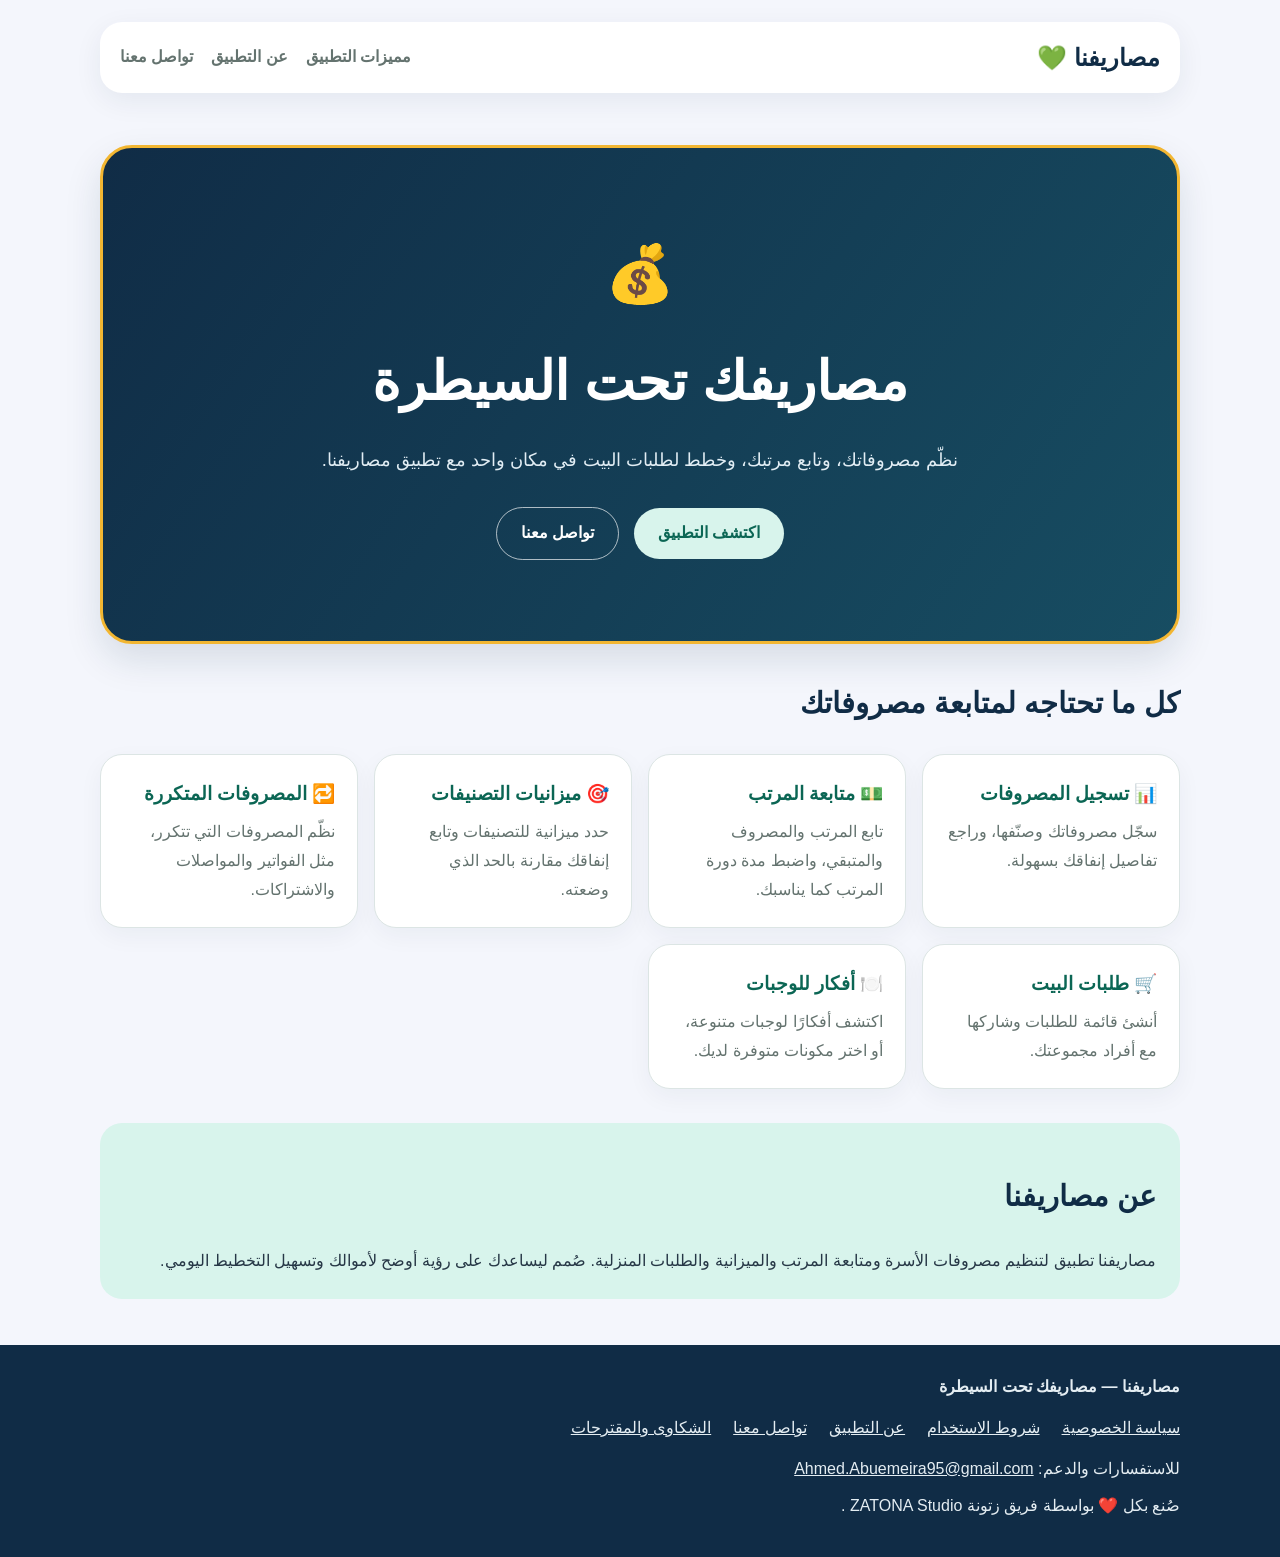
<file: index.html>
<!doctype html>
<html lang="ar" dir="rtl">
<head>
  <meta charset="utf-8">
  <meta name="viewport" content="width=device-width, initial-scale=1">
  <meta name="description" content="مصاريفنا يساعدك على تنظيم مصروفاتك ومتابعة مرتبك وطلبات البيت بسهولة.">
  <title>مصاريفنا | مصاريفك تحت السيطرة</title>

  <style>
    :root {
      --navy: #102c46;
      --green: #0b6654;
      --mint: #d8f4ec;
      --gold: #f2b632;
      --page: #f4f6fc;
      --text: #263746;
      --muted: #64736f;
      --white: #fff;
    }

    * { box-sizing: border-box; }

    body {
      margin: 0;
      background: var(--page);
      color: var(--text);
      font-family: Tahoma, Arial, sans-serif;
      line-height: 1.8;
    }

    a { color: inherit; }

    .container {
      width: min(1080px, 92%);
      margin: auto;
    }

    header {
      padding: 22px 0;
    }

    nav {
      display: flex;
      align-items: center;
      justify-content: space-between;
      gap: 18px;
      flex-wrap: wrap;
      background: var(--white);
      padding: 14px 20px;
      border-radius: 22px;
      box-shadow: 0 8px 28px #102c4612;
    }

    .brand {
      color: var(--navy);
      font-size: 1.5rem;
      font-weight: 800;
      text-decoration: none;
    }

    .brand span { color: var(--green); }

    .nav-links {
      display: flex;
      gap: 18px;
      flex-wrap: wrap;
    }

    .nav-links a {
      color: var(--muted);
      text-decoration: none;
      font-weight: 700;
    }

    .nav-links a:hover { color: var(--green); }

    .hero {
      margin: 30px 0;
      padding: clamp(32px, 7vw, 76px);
      color: var(--white);
      background: linear-gradient(125deg, var(--navy), #174d62);
      border: 3px solid var(--gold);
      border-radius: 32px;
      box-shadow: 0 16px 36px #102c4620;
      text-align: center;
    }

    .hero .icon { font-size: 3.5rem; }

    h1 {
      margin: 8px 0;
      font-size: clamp(2rem, 5vw, 3.4rem);
    }

    .hero p {
      max-width: 680px;
      margin: 12px auto 26px;
      color: #e1edf4;
      font-size: 1.15rem;
    }

    .button {
      display: inline-block;
      margin: 5px;
      padding: 11px 24px;
      border-radius: 999px;
      background: var(--mint);
      color: var(--green);
      font-weight: 800;
      text-decoration: none;
    }

    .button.secondary {
      background: transparent;
      color: var(--white);
      border: 1px solid #ffffffa8;
    }

    section { margin: 34px 0; }

    h2 {
      color: var(--navy);
      font-size: 1.8rem;
    }

    .features {
      display: grid;
      grid-template-columns: repeat(auto-fit, minmax(220px, 1fr));
      gap: 16px;
    }

    .card {
      padding: 22px;
      background: var(--white);
      border: 1px solid #dce5e4;
      border-radius: 22px;
      box-shadow: 0 8px 24px #102c460c;
    }

    .card h3 {
      margin: 0 0 8px;
      color: var(--green);
    }

    .card p { margin: 0; color: var(--muted); }

    .about {
      padding: 24px;
      background: var(--mint);
      border-radius: 22px;
    }

    .about p { margin-bottom: 0; }

    footer {
      margin-top: 46px;
      padding: 28px 0;
      color: #e4edf2;
      background: var(--navy);
    }

    .footer-links {
      display: flex;
      gap: 14px 22px;
      flex-wrap: wrap;
      margin: 12px 0;
    }

    .footer-links a { color: #e4edf2; }

    footer p { margin: 8px 0; }

    @media (max-width: 600px) {
      nav { justify-content: center; }
      .nav-links { justify-content: center; }
      .hero { border-radius: 24px; }
    }
  </style>
</head>

<body>
  <header class="container">
    <nav aria-label="القائمة الرئيسية">
      <a class="brand" href="index.html">مصاريفنا <span>💚</span></a>

      <div class="nav-links">
        <a href="#features">مميزات التطبيق</a>
        <a href="about.html">عن التطبيق</a>
        <a href="contact.html">تواصل معنا</a>
      </div>
    </nav>
  </header>

  <main class="container">
    <section class="hero">
      <div class="icon" aria-hidden="true">💰</div>
      <h1>مصاريفك تحت السيطرة</h1>
      <p>
        نظّم مصروفاتك، وتابع مرتبك، وخطط لطلبات البيت في مكان واحد
        مع تطبيق مصاريفنا.
      </p>
      <a class="button" href="about.html">اكتشف التطبيق</a>
      <a class="button secondary" href="contact.html">تواصل معنا</a>
    </section>

    <section id="features">
      <h2>كل ما تحتاجه لمتابعة مصروفاتك</h2>

      <div class="features">
        <article class="card">
          <h3>📊 تسجيل المصروفات</h3>
          <p>سجّل مصروفاتك وصنّفها، وراجع تفاصيل إنفاقك بسهولة.</p>
        </article>

        <article class="card">
          <h3>💵 متابعة المرتب</h3>
          <p>تابع المرتب والمصروف والمتبقي، واضبط مدة دورة المرتب كما يناسبك.</p>
        </article>

        <article class="card">
          <h3>🎯 ميزانيات التصنيفات</h3>
          <p>حدد ميزانية للتصنيفات وتابع إنفاقك مقارنة بالحد الذي وضعته.</p>
        </article>

        <article class="card">
          <h3>🔁 المصروفات المتكررة</h3>
          <p>نظّم المصروفات التي تتكرر، مثل الفواتير والمواصلات والاشتراكات.</p>
        </article>

        <article class="card">
          <h3>🛒 طلبات البيت</h3>
          <p>أنشئ قائمة للطلبات وشاركها مع أفراد مجموعتك.</p>
        </article>

        <article class="card">
          <h3>🍽️ أفكار للوجبات</h3>
          <p>اكتشف أفكارًا لوجبات متنوعة، أو اختر مكونات متوفرة لديك.</p>
        </article>
      </div>
    </section>

    <section class="about">
      <h2>عن مصاريفنا</h2>
      <p>
        مصاريفنا تطبيق لتنظيم مصروفات الأسرة ومتابعة المرتب والميزانية والطلبات
        المنزلية. صُمم ليساعدك على رؤية أوضح لأموالك وتسهيل التخطيط اليومي.
      </p>
    </section>
  </main>

  <footer>
    <div class="container">
      <strong>مصاريفنا — مصاريفك تحت السيطرة</strong>

      <div class="footer-links">
        <a href="privacy.html">سياسة الخصوصية</a>
        <a href="terms.html">شروط الاستخدام</a>
        <a href="about.html">عن التطبيق</a>
        <a href="contact.html">تواصل معنا</a>
        <a href="feedback.html">الشكاوى والمقترحات</a>
      </div>

      <p>
        للاستفسارات والدعم:
        <a href="mailto:Ahmed.Abuemeira95@gmail.com">Ahmed.Abuemeira95@gmail.com</a>
      </p>
      <p>صُنع بكل ❤️ بواسطة فريق زتونة ZATONA Studio .</p>
    </div>
  </footer>
</body>
</html>
</file>
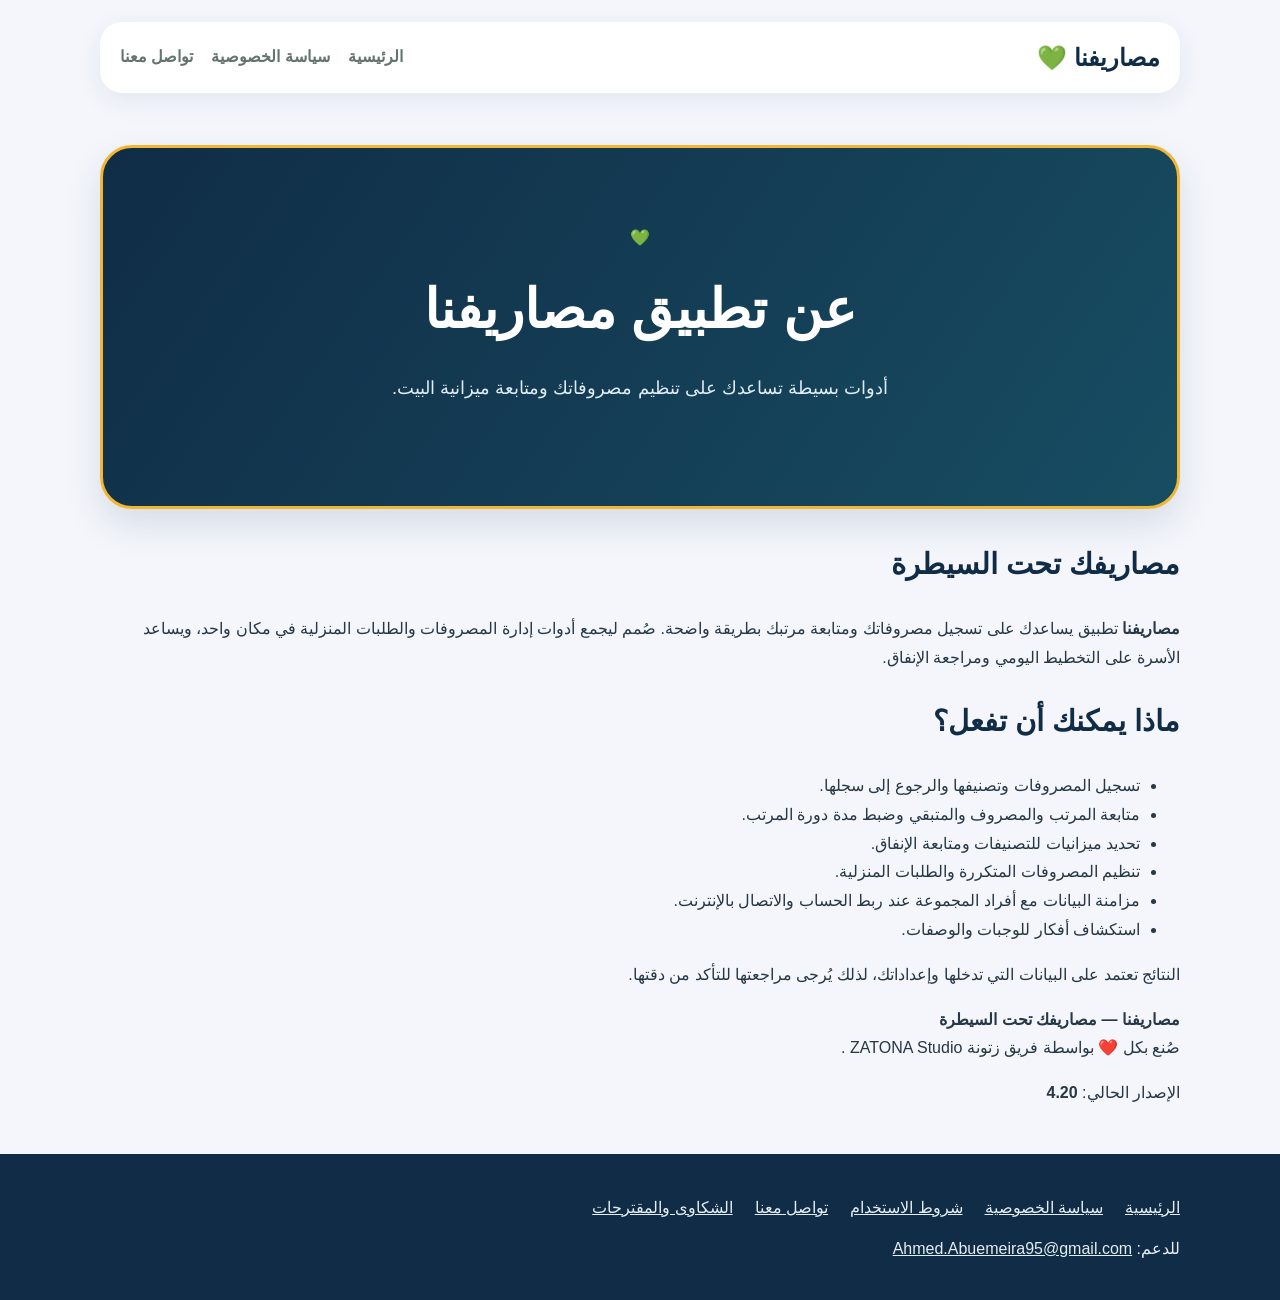
<file: about.html>
<!doctype html>
<html lang="ar" dir="rtl">
<head>
  <meta charset="utf-8"><meta name="viewport" content="width=device-width, initial-scale=1">
  <meta name="description" content="تعرّف على تطبيق مصاريفنا لتنظيم مصروفات الأسرة ومتابعة المرتب.">
  <title>عن التطبيق  |  مصاريفنا</title><link rel="stylesheet" href="site.css">
</head>
<body>
  <header class="site-header container"><nav class="nav" aria-label="القائمة الرئيسية">
    <a class="brand" href="index.html">مصاريفنا <span>💚</span></a>
    <div class="nav-links"><a href="index.html">الرئيسية</a><a href="privacy.html">سياسة الخصوصية</a><a href="contact.html">تواصل معنا</a></div>
  </nav></header>
  <main class="container">
    <section class="hero"><div class="hero-icon" aria-hidden="true">💚</div><h1>عن تطبيق مصاريفنا</h1><p>أدوات بسيطة تساعدك على تنظيم مصروفاتك ومتابعة ميزانية البيت.</p></section>
    <article class="content-card">
      <h2>مصاريفك تحت السيطرة</h2>
      <p><strong>مصاريفنا</strong> تطبيق يساعدك على تسجيل مصروفاتك ومتابعة مرتبك بطريقة واضحة. صُمم ليجمع أدوات إدارة المصروفات والطلبات المنزلية في مكان واحد، ويساعد الأسرة على التخطيط اليومي ومراجعة الإنفاق.</p>
      <h2>ماذا يمكنك أن تفعل؟</h2>
      <ul>
        <li>تسجيل المصروفات وتصنيفها والرجوع إلى سجلها.</li>
        <li>متابعة المرتب والمصروف والمتبقي وضبط مدة دورة المرتب.</li>
        <li>تحديد ميزانيات للتصنيفات ومتابعة الإنفاق.</li>
        <li>تنظيم المصروفات المتكررة والطلبات المنزلية.</li>
        <li>مزامنة البيانات مع أفراد المجموعة عند ربط الحساب والاتصال بالإنترنت.</li>
        <li>استكشاف أفكار للوجبات والوصفات.</li>
      </ul>
      <p>النتائج تعتمد على البيانات التي تدخلها وإعداداتك، لذلك يُرجى مراجعتها للتأكد من دقتها.</p>
      <div class="notice"><strong>مصاريفنا — مصاريفك تحت السيطرة</strong><br>صُنع بكل ❤️ بواسطة فريق زتونة ZATONA Studio .</div>
      <p>الإصدار الحالي: <strong>4.20</strong></p>
    </article>
  </main>
  <footer class="site-footer"><div class="container"><div class="footer-links"><a href="index.html">الرئيسية</a><a href="privacy.html">سياسة الخصوصية</a><a href="terms.html">شروط الاستخدام</a><a href="contact.html">تواصل معنا</a><a href="feedback.html">الشكاوى والمقترحات</a></div><p>للدعم: <a class="email" href="mailto:Ahmed.Abuemeira95@gmail.com">Ahmed.Abuemeira95@gmail.com</a></p></div></footer>
</body>
</html>
</file>
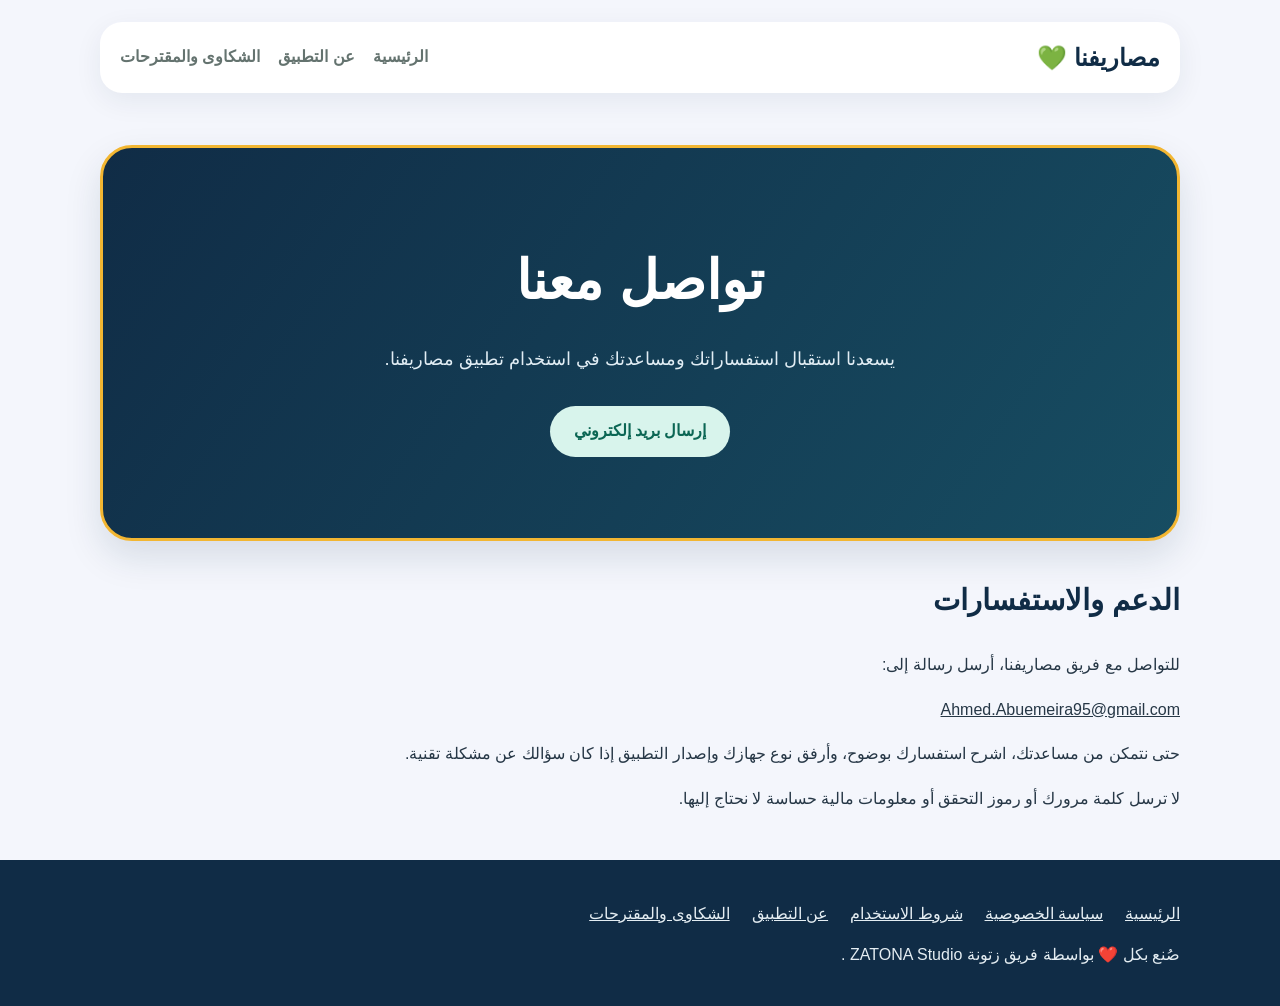
<file: contact.html>
<!doctype html>
<html lang="ar" dir="rtl">
<head>
  <meta charset="utf-8"><meta name="viewport" content="width=device-width, initial-scale=1">
  <meta name="description" content="تواصل مع فريق مصاريفنا للدعم والاستفسارات.">
  <title>تواصل معنا  | مصاريفنا</title><link rel="stylesheet" href="site.css">
</head>
<body>
  <header class="site-header container"><nav class="nav" aria-label="القائمة الرئيسية">
    <a class="brand" href="index.html">مصاريفنا <span>💚</span></a>
    <div class="nav-links"><a href="index.html">الرئيسية</a><a href="about.html">عن التطبيق</a><a href="feedback.html">الشكاوى والمقترحات</a></div>
  </nav></header>
  <main class="container">
    <section class="hero"><h1>تواصل معنا</h1><p>يسعدنا استقبال استفساراتك ومساعدتك في استخدام تطبيق مصاريفنا.</p><a class="button" href="mailto:Ahmed.Abuemeira95@gmail.com?subject=%D8%AA%D9%88%D8%A7%D8%B5%D9%84%20%D9%85%D8%B9%20%D9%85%D8%B5%D8%A7%D8%B1%D9%8A%D9%81%D9%86%D8%A7">إرسال بريد إلكتروني</a></section>
    <section class="content-card">
      <h2>الدعم والاستفسارات</h2>
      <p>للتواصل مع فريق مصاريفنا، أرسل رسالة إلى:</p>
      <p><a class="email" href="mailto:Ahmed.Abuemeira95@gmail.com">Ahmed.Abuemeira95@gmail.com</a></p>
      <p>حتى نتمكن من مساعدتك، اشرح استفسارك بوضوح، وأرفق نوع جهازك وإصدار التطبيق إذا كان سؤالك عن مشكلة تقنية.</p>
      <div class="notice">لا ترسل كلمة مرورك أو رموز التحقق أو معلومات مالية حساسة لا نحتاج إليها.</div>
    </section>
  </main>
  <footer class="site-footer"><div class="container"><div class="footer-links"><a href="index.html">الرئيسية</a><a href="privacy.html">سياسة الخصوصية</a><a href="terms.html">شروط الاستخدام</a><a href="about.html">عن التطبيق</a><a href="feedback.html">الشكاوى والمقترحات</a></div><p>صُنع بكل ❤️ بواسطة فريق زتونة ZATONA Studio .</p></div></footer>
</body>
</html>
</file>
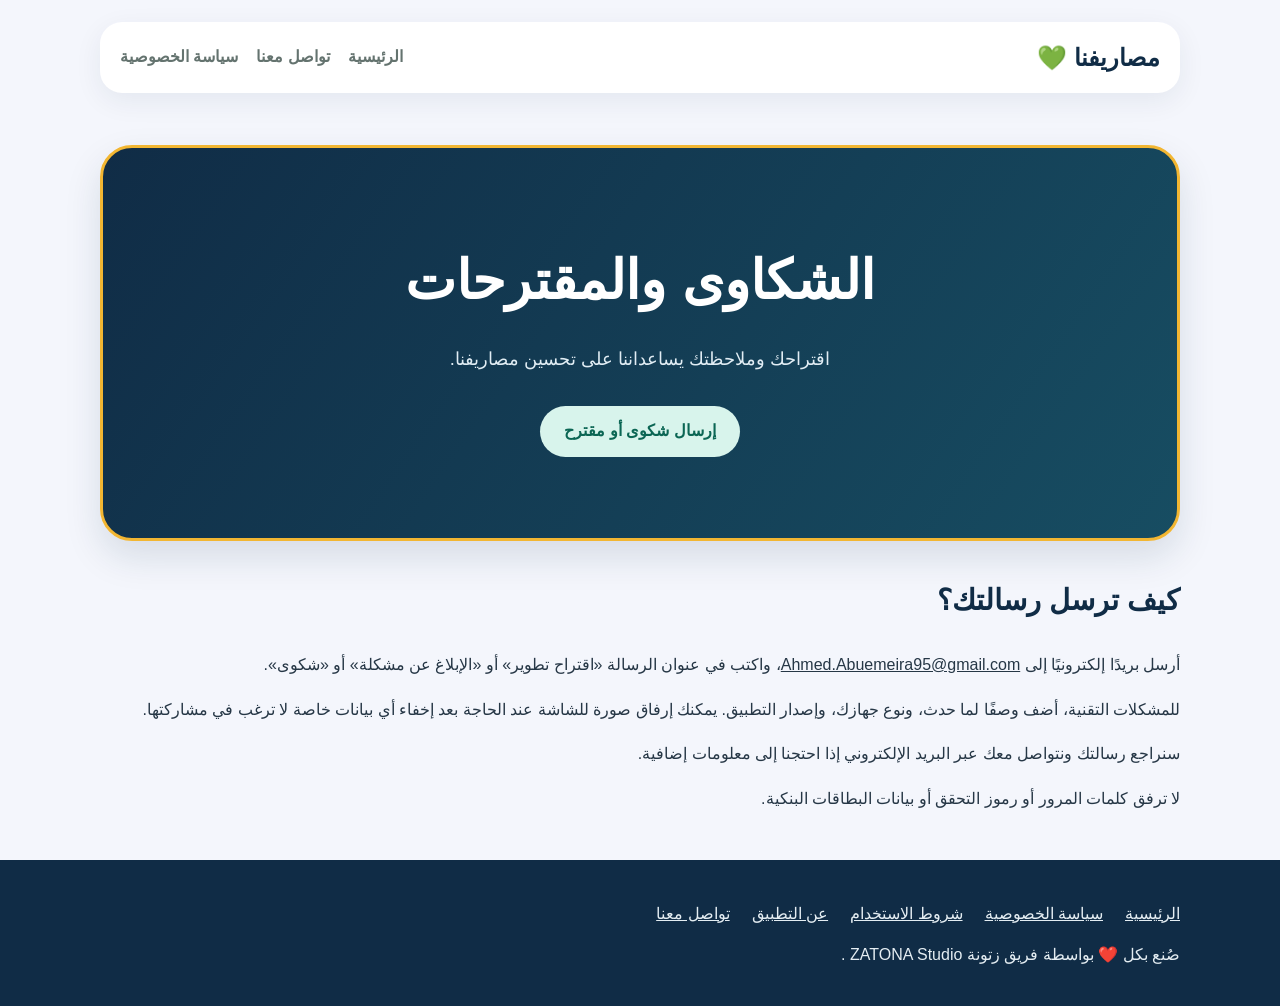
<file: feedback.html>
<!doctype html>
<html lang="ar" dir="rtl">
<head>
  <meta charset="utf-8"><meta name="viewport" content="width=device-width, initial-scale=1">
  <meta name="description" content="أرسل اقتراحًا أو شكوى أو أبلغ عن مشكلة في تطبيق مصاريفنا.">
  <title>الشكاوى والمقترحات  | مصاريفنا</title><link rel="stylesheet" href="site.css">
</head>
<body>
  <header class="site-header container"><nav class="nav" aria-label="القائمة الرئيسية">
    <a class="brand" href="index.html">مصاريفنا <span>💚</span></a>
    <div class="nav-links"><a href="index.html">الرئيسية</a><a href="contact.html">تواصل معنا</a><a href="privacy.html">سياسة الخصوصية</a></div>
  </nav></header>
  <main class="container">
    <section class="hero"><h1>الشكاوى والمقترحات</h1><p>اقتراحك وملاحظتك يساعداننا على تحسين مصاريفنا.</p><a class="button" href="mailto:Ahmed.Abuemeira95@gmail.com?subject=%D8%B4%D9%83%D9%88%D9%89%20%D8%A3%D9%88%20%D9%85%D9%82%D8%AA%D8%B1%D8%AD%20-%20%D9%85%D8%B5%D8%A7%D8%B1%D9%8A%D9%81%D9%86%D8%A7">إرسال شكوى أو مقترح</a></section>
    <section class="content-card">
      <h2>كيف ترسل رسالتك؟</h2>
      <p>أرسل بريدًا إلكترونيًا إلى <a class="email" href="mailto:Ahmed.Abuemeira95@gmail.com">Ahmed.Abuemeira95@gmail.com</a>، واكتب في عنوان الرسالة «اقتراح تطوير» أو «الإبلاغ عن مشكلة» أو «شكوى».</p>
      <p>للمشكلات التقنية، أضف وصفًا لما حدث، ونوع جهازك، وإصدار التطبيق. يمكنك إرفاق صورة للشاشة عند الحاجة بعد إخفاء أي بيانات خاصة لا ترغب في مشاركتها.</p>
      <p>سنراجع رسالتك ونتواصل معك عبر البريد الإلكتروني إذا احتجنا إلى معلومات إضافية.</p>
      <div class="notice">لا ترفق كلمات المرور أو رموز التحقق أو بيانات البطاقات البنكية.</div>
    </section>
  </main>
  <footer class="site-footer"><div class="container"><div class="footer-links"><a href="index.html">الرئيسية</a><a href="privacy.html">سياسة الخصوصية</a><a href="terms.html">شروط الاستخدام</a><a href="about.html">عن التطبيق</a><a href="contact.html">تواصل معنا</a></div><p>صُنع بكل ❤️ بواسطة فريق زتونة ZATONA Studio .</p></div></footer>
</body>
</html>
</file>
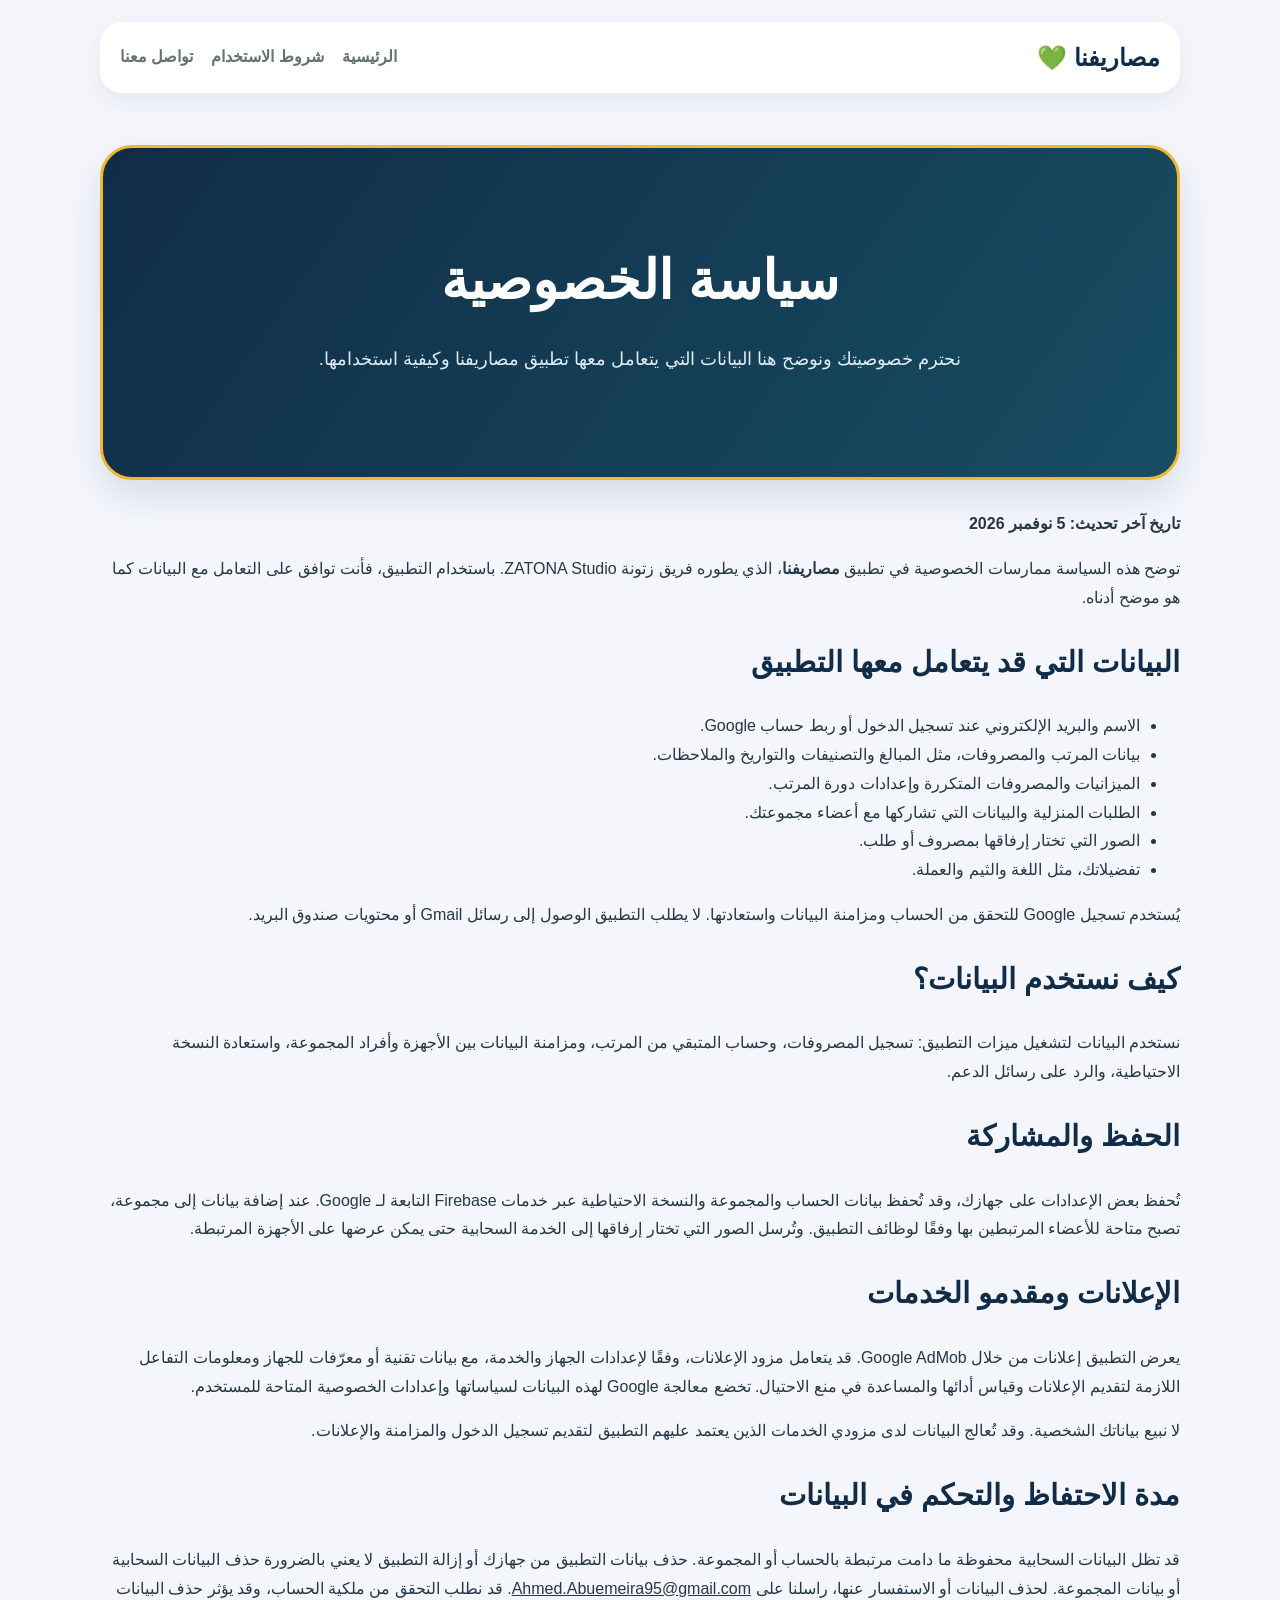
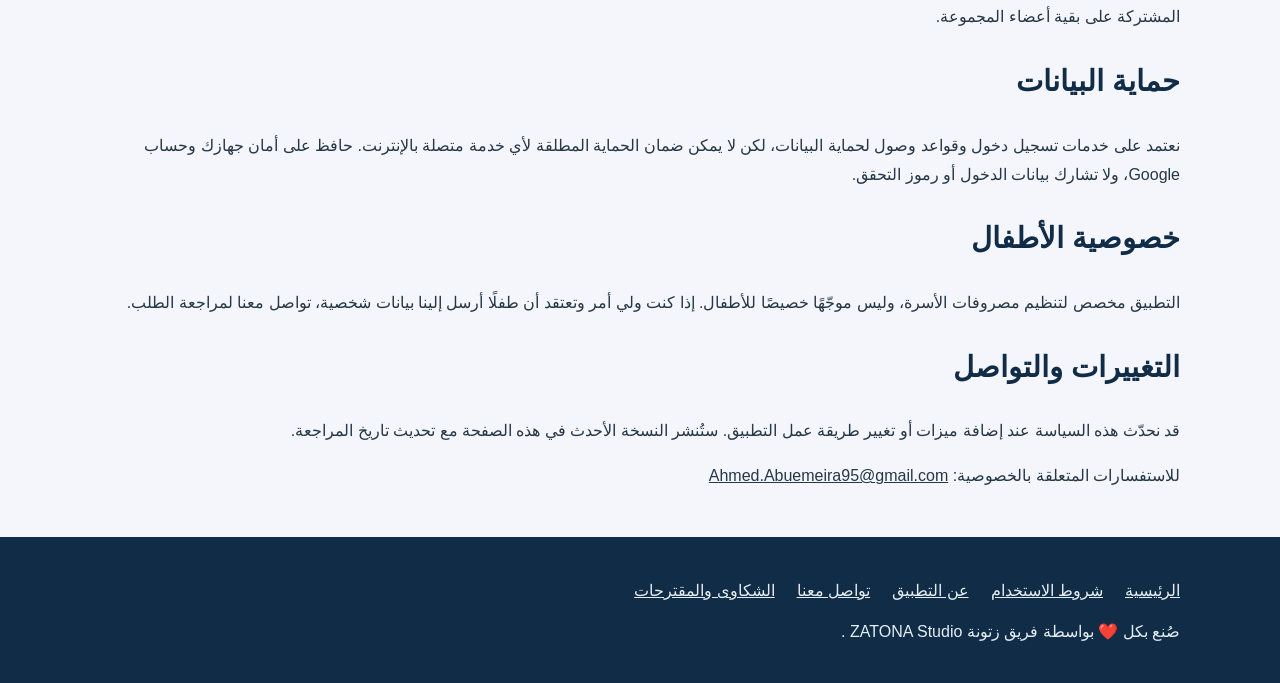
<file: privacy.html>
<!doctype html>
<html lang="ar" dir="rtl">
<head>
  <meta charset="utf-8"><meta name="viewport" content="width=device-width, initial-scale=1">
  <meta name="description" content="سياسة الخصوصية لتطبيق مصاريفنا.">
  <title>سياسة الخصوصية  |  مصاريفنا</title><link rel="stylesheet" href="site.css">
</head>
<body>
  <header class="site-header container"><nav class="nav" aria-label="القائمة الرئيسية">
    <a class="brand" href="index.html">مصاريفنا <span>💚</span></a>
    <div class="nav-links"><a href="index.html">الرئيسية</a><a href="terms.html">شروط الاستخدام</a><a href="contact.html">تواصل معنا</a></div>
  </nav></header>
  <main class="container">
    <section class="hero"><h1>سياسة الخصوصية</h1><p>نحترم خصوصيتك ونوضح هنا البيانات التي يتعامل معها تطبيق مصاريفنا وكيفية استخدامها.</p></section>
    <article class="content-card">
      <p><strong>تاريخ آخر تحديث: 5 نوفمبر 2026</strong></p>
      <p>توضح هذه السياسة ممارسات الخصوصية في تطبيق <strong>مصاريفنا</strong>، الذي يطوره فريق زتونة ZATONA Studio. باستخدام التطبيق، فأنت توافق على التعامل مع البيانات كما هو موضح أدناه.</p>

      <h2>البيانات التي قد يتعامل معها التطبيق</h2>
      <ul>
        <li>الاسم والبريد الإلكتروني عند تسجيل الدخول أو ربط حساب Google.</li>
        <li>بيانات المرتب والمصروفات، مثل المبالغ والتصنيفات والتواريخ والملاحظات.</li>
        <li>الميزانيات والمصروفات المتكررة وإعدادات دورة المرتب.</li>
        <li>الطلبات المنزلية والبيانات التي تشاركها مع أعضاء مجموعتك.</li>
        <li>الصور التي تختار إرفاقها بمصروف أو طلب.</li>
        <li>تفضيلاتك، مثل اللغة والثيم والعملة.</li>
      </ul>
      <p>يُستخدم تسجيل Google للتحقق من الحساب ومزامنة البيانات واستعادتها. لا يطلب التطبيق الوصول إلى رسائل Gmail أو محتويات صندوق البريد.</p>

      <h2>كيف نستخدم البيانات؟</h2>
      <p>نستخدم البيانات لتشغيل ميزات التطبيق: تسجيل المصروفات، وحساب المتبقي من المرتب، ومزامنة البيانات بين الأجهزة وأفراد المجموعة، واستعادة النسخة الاحتياطية، والرد على رسائل الدعم.</p>

      <h2>الحفظ والمشاركة</h2>
      <p>تُحفظ بعض الإعدادات على جهازك، وقد تُحفظ بيانات الحساب والمجموعة والنسخة الاحتياطية عبر خدمات Firebase التابعة لـ Google. عند إضافة بيانات إلى مجموعة، تصبح متاحة للأعضاء المرتبطين بها وفقًا لوظائف التطبيق. وتُرسل الصور التي تختار إرفاقها إلى الخدمة السحابية حتى يمكن عرضها على الأجهزة المرتبطة.</p>

      <h2>الإعلانات ومقدمو الخدمات</h2>
      <p>يعرض التطبيق إعلانات من خلال Google AdMob. قد يتعامل مزود الإعلانات، وفقًا لإعدادات الجهاز والخدمة، مع بيانات تقنية أو معرّفات للجهاز ومعلومات التفاعل اللازمة لتقديم الإعلانات وقياس أدائها والمساعدة في منع الاحتيال. تخضع معالجة Google لهذه البيانات لسياساتها وإعدادات الخصوصية المتاحة للمستخدم.</p>
      <p>لا نبيع بياناتك الشخصية. وقد تُعالج البيانات لدى مزودي الخدمات الذين يعتمد عليهم التطبيق لتقديم تسجيل الدخول والمزامنة والإعلانات.</p>

      <h2>مدة الاحتفاظ والتحكم في البيانات</h2>
      <p>قد تظل البيانات السحابية محفوظة ما دامت مرتبطة بالحساب أو المجموعة. حذف بيانات التطبيق من جهازك أو إزالة التطبيق لا يعني بالضرورة حذف البيانات السحابية أو بيانات المجموعة. لحذف البيانات أو الاستفسار عنها، راسلنا على <a class="email" href="mailto:Ahmed.Abuemeira95@gmail.com">Ahmed.Abuemeira95@gmail.com</a>. قد نطلب التحقق من ملكية الحساب، وقد يؤثر حذف البيانات المشتركة على بقية أعضاء المجموعة.</p>

      <h2>حماية البيانات</h2>
      <p>نعتمد على خدمات تسجيل دخول وقواعد وصول لحماية البيانات، لكن لا يمكن ضمان الحماية المطلقة لأي خدمة متصلة بالإنترنت. حافظ على أمان جهازك وحساب Google، ولا تشارك بيانات الدخول أو رموز التحقق.</p>

      <h2>خصوصية الأطفال</h2>
      <p>التطبيق مخصص لتنظيم مصروفات الأسرة، وليس موجّهًا خصيصًا للأطفال. إذا كنت ولي أمر وتعتقد أن طفلًا أرسل إلينا بيانات شخصية، تواصل معنا لمراجعة الطلب.</p>

      <h2>التغييرات والتواصل</h2>
      <p>قد نحدّث هذه السياسة عند إضافة ميزات أو تغيير طريقة عمل التطبيق. ستُنشر النسخة الأحدث في هذه الصفحة مع تحديث تاريخ المراجعة.</p>
      <p>للاستفسارات المتعلقة بالخصوصية: <a class="email" href="mailto:Ahmed.Abuemeira95@gmail.com">Ahmed.Abuemeira95@gmail.com</a></p>
    </article>
  </main>
  <footer class="site-footer"><div class="container"><div class="footer-links"><a href="index.html">الرئيسية</a><a href="terms.html">شروط الاستخدام</a><a href="about.html">عن التطبيق</a><a href="contact.html">تواصل معنا</a><a href="feedback.html">الشكاوى والمقترحات</a></div><p>صُنع بكل ❤️ بواسطة فريق زتونة ZATONA Studio .</p></div></footer>
</body>
</html>
</file>
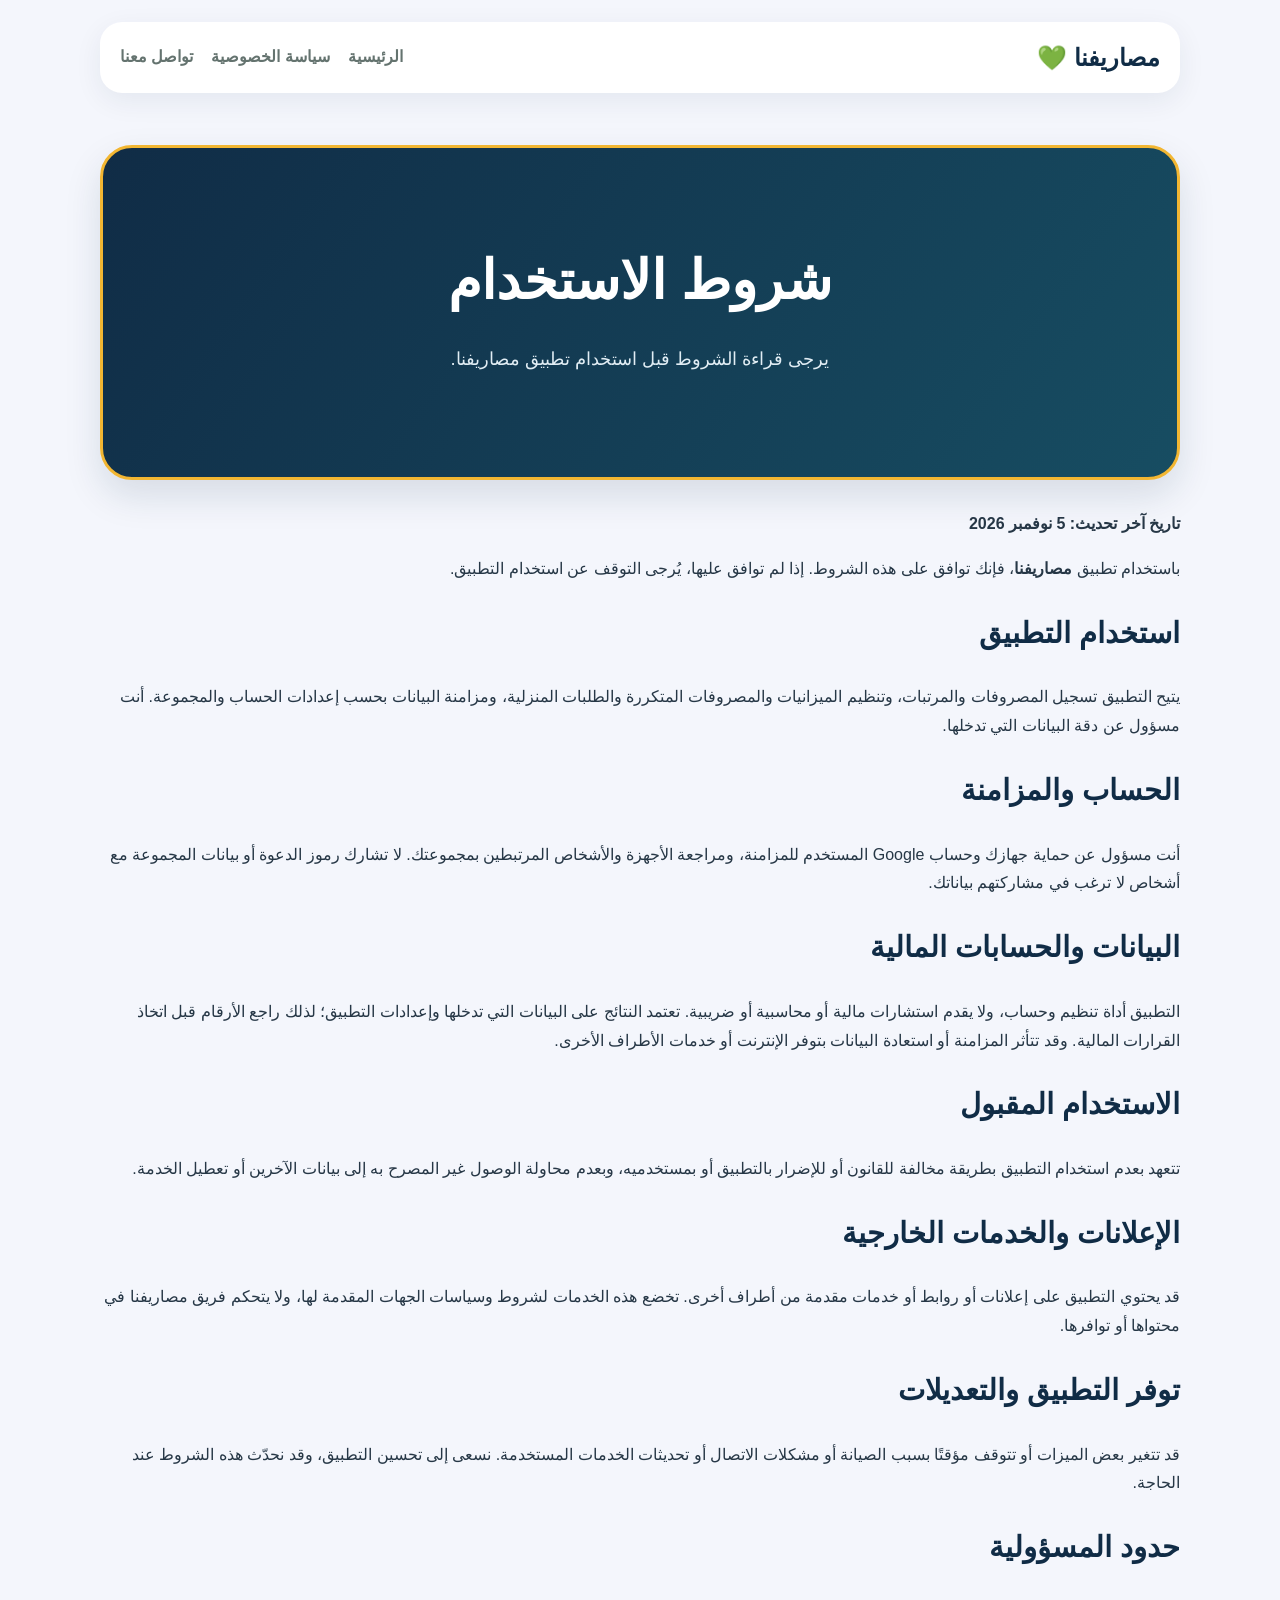
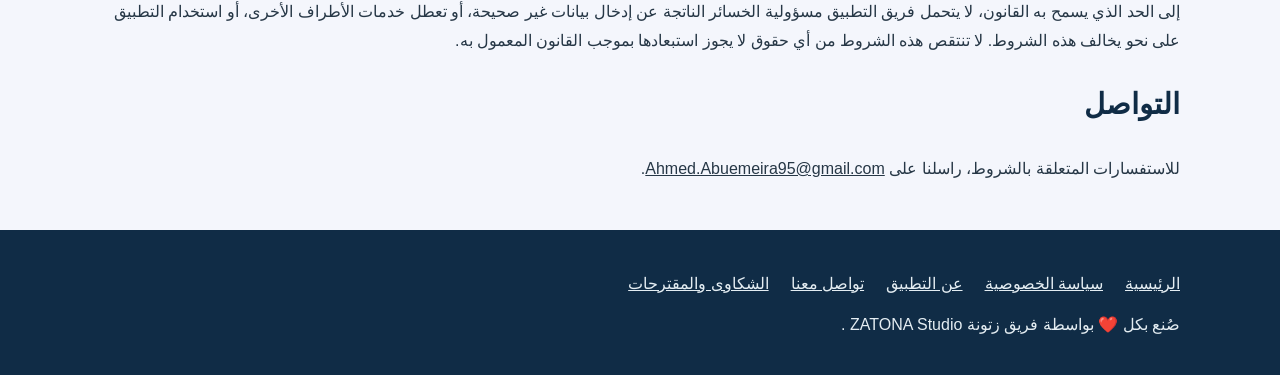
<file: terms.html>
<!doctype html>
<html lang="ar" dir="rtl">
<head>
  <meta charset="utf-8"><meta name="viewport" content="width=device-width, initial-scale=1">
  <meta name="description" content="شروط استخدام تطبيق مصاريفنا.">
  <title>شروط الاستخدام | مصاريفنا</title><link rel="stylesheet" href="site.css">
</head>
<body>
  <header class="site-header container"><nav class="nav" aria-label="القائمة الرئيسية">
    <a class="brand" href="index.html">مصاريفنا <span>💚</span></a>
    <div class="nav-links"><a href="index.html">الرئيسية</a><a href="privacy.html">سياسة الخصوصية</a><a href="contact.html">تواصل معنا</a></div>
  </nav></header>
  <main class="container">
    <section class="hero"><h1>شروط الاستخدام</h1><p>يرجى قراءة الشروط قبل استخدام تطبيق مصاريفنا.</p></section>
    <article class="content-card">
      <p><strong>تاريخ آخر تحديث: 5 نوفمبر 2026</strong></p>
      <p>باستخدام تطبيق <strong>مصاريفنا</strong>، فإنك توافق على هذه الشروط. إذا لم توافق عليها، يُرجى التوقف عن استخدام التطبيق.</p>

      <h2>استخدام التطبيق</h2>
      <p>يتيح التطبيق تسجيل المصروفات والمرتبات، وتنظيم الميزانيات والمصروفات المتكررة والطلبات المنزلية، ومزامنة البيانات بحسب إعدادات الحساب والمجموعة. أنت مسؤول عن دقة البيانات التي تدخلها.</p>

      <h2>الحساب والمزامنة</h2>
      <p>أنت مسؤول عن حماية جهازك وحساب Google المستخدم للمزامنة، ومراجعة الأجهزة والأشخاص المرتبطين بمجموعتك. لا تشارك رموز الدعوة أو بيانات المجموعة مع أشخاص لا ترغب في مشاركتهم بياناتك.</p>

      <h2>البيانات والحسابات المالية</h2>
      <p>التطبيق أداة تنظيم وحساب، ولا يقدم استشارات مالية أو محاسبية أو ضريبية. تعتمد النتائج على البيانات التي تدخلها وإعدادات التطبيق؛ لذلك راجع الأرقام قبل اتخاذ القرارات المالية. وقد تتأثر المزامنة أو استعادة البيانات بتوفر الإنترنت أو خدمات الأطراف الأخرى.</p>

      <h2>الاستخدام المقبول</h2>
      <p>تتعهد بعدم استخدام التطبيق بطريقة مخالفة للقانون أو للإضرار بالتطبيق أو بمستخدميه، وبعدم محاولة الوصول غير المصرح به إلى بيانات الآخرين أو تعطيل الخدمة.</p>

      <h2>الإعلانات والخدمات الخارجية</h2>
      <p>قد يحتوي التطبيق على إعلانات أو روابط أو خدمات مقدمة من أطراف أخرى. تخضع هذه الخدمات لشروط وسياسات الجهات المقدمة لها، ولا يتحكم فريق مصاريفنا في محتواها أو توافرها.</p>

      <h2>توفر التطبيق والتعديلات</h2>
      <p>قد تتغير بعض الميزات أو تتوقف مؤقتًا بسبب الصيانة أو مشكلات الاتصال أو تحديثات الخدمات المستخدمة. نسعى إلى تحسين التطبيق، وقد نحدّث هذه الشروط عند الحاجة.</p>

      <h2>حدود المسؤولية</h2>
      <p>إلى الحد الذي يسمح به القانون، لا يتحمل فريق التطبيق مسؤولية الخسائر الناتجة عن إدخال بيانات غير صحيحة، أو تعطل خدمات الأطراف الأخرى، أو استخدام التطبيق على نحو يخالف هذه الشروط. لا تنتقص هذه الشروط من أي حقوق لا يجوز استبعادها بموجب القانون المعمول به.</p>

      <h2>التواصل</h2>
      <p>للاستفسارات المتعلقة بالشروط، راسلنا على <a class="email" href="mailto:Ahmed.Abuemeira95@gmail.com">Ahmed.Abuemeira95@gmail.com</a>.</p>
    </article>
  </main>
  <footer class="site-footer"><div class="container"><div class="footer-links"><a href="index.html">الرئيسية</a><a href="privacy.html">سياسة الخصوصية</a><a href="about.html">عن التطبيق</a><a href="contact.html">تواصل معنا</a><a href="feedback.html">الشكاوى والمقترحات</a></div><p>صُنع بكل ❤️ بواسطة فريق زتونة ZATONA Studio .</p></div></footer>
</body>
</html>
</file>
<file: site.css>
:root {
      --navy: #102c46;
      --green: #0b6654;
      --mint: #d8f4ec;
      --gold: #f2b632;
      --page: #f4f6fc;
      --text: #263746;
      --muted: #64736f;
      --white: #fff;
    }

    * { box-sizing: border-box; }

    body {
      margin: 0;
      background: var(--page);
      color: var(--text);
      font-family: Tahoma, Arial, sans-serif;
      line-height: 1.8;
    }

    a { color: inherit; }

    .container {
      width: min(1080px, 92%);
      margin: auto;
    }

    header {
      padding: 22px 0;
    }

    nav {
      display: flex;
      align-items: center;
      justify-content: space-between;
      gap: 18px;
      flex-wrap: wrap;
      background: var(--white);
      padding: 14px 20px;
      border-radius: 22px;
      box-shadow: 0 8px 28px #102c4612;
    }

    .brand {
      color: var(--navy);
      font-size: 1.5rem;
      font-weight: 800;
      text-decoration: none;
    }

    .brand span { color: var(--green); }

    .nav-links {
      display: flex;
      gap: 18px;
      flex-wrap: wrap;
    }

    .nav-links a {
      color: var(--muted);
      text-decoration: none;
      font-weight: 700;
    }

    .nav-links a:hover { color: var(--green); }

    .hero {
      margin: 30px 0;
      padding: clamp(32px, 7vw, 76px);
      color: var(--white);
      background: linear-gradient(125deg, var(--navy), #174d62);
      border: 3px solid var(--gold);
      border-radius: 32px;
      box-shadow: 0 16px 36px #102c4620;
      text-align: center;
    }

    .hero .icon { font-size: 3.5rem; }

    h1 {
      margin: 8px 0;
      font-size: clamp(2rem, 5vw, 3.4rem);
    }

    .hero p {
      max-width: 680px;
      margin: 12px auto 26px;
      color: #e1edf4;
      font-size: 1.15rem;
    }

    .button {
      display: inline-block;
      margin: 5px;
      padding: 11px 24px;
      border-radius: 999px;
      background: var(--mint);
      color: var(--green);
      font-weight: 800;
      text-decoration: none;
    }

    .button.secondary {
      background: transparent;
      color: var(--white);
      border: 1px solid #ffffffa8;
    }

    section { margin: 34px 0; }

    h2 {
      color: var(--navy);
      font-size: 1.8rem;
    }

    .features {
      display: grid;
      grid-template-columns: repeat(auto-fit, minmax(220px, 1fr));
      gap: 16px;
    }

    .card {
      padding: 22px;
      background: var(--white);
      border: 1px solid #dce5e4;
      border-radius: 22px;
      box-shadow: 0 8px 24px #102c460c;
    }

    .card h3 {
      margin: 0 0 8px;
      color: var(--green);
    }

    .card p { margin: 0; color: var(--muted); }

    .about {
      padding: 24px;
      background: var(--mint);
      border-radius: 22px;
    }

    .about p { margin-bottom: 0; }

    footer {
      margin-top: 46px;
      padding: 28px 0;
      color: #e4edf2;
      background: var(--navy);
    }

    .footer-links {
      display: flex;
      gap: 14px 22px;
      flex-wrap: wrap;
      margin: 12px 0;
    }

    .footer-links a { color: #e4edf2; }

    footer p { margin: 8px 0; }

    @media (max-width: 600px) {
      nav { justify-content: center; }
      .nav-links { justify-content: center; }
      .hero { border-radius: 24px; }
    }
</file>
